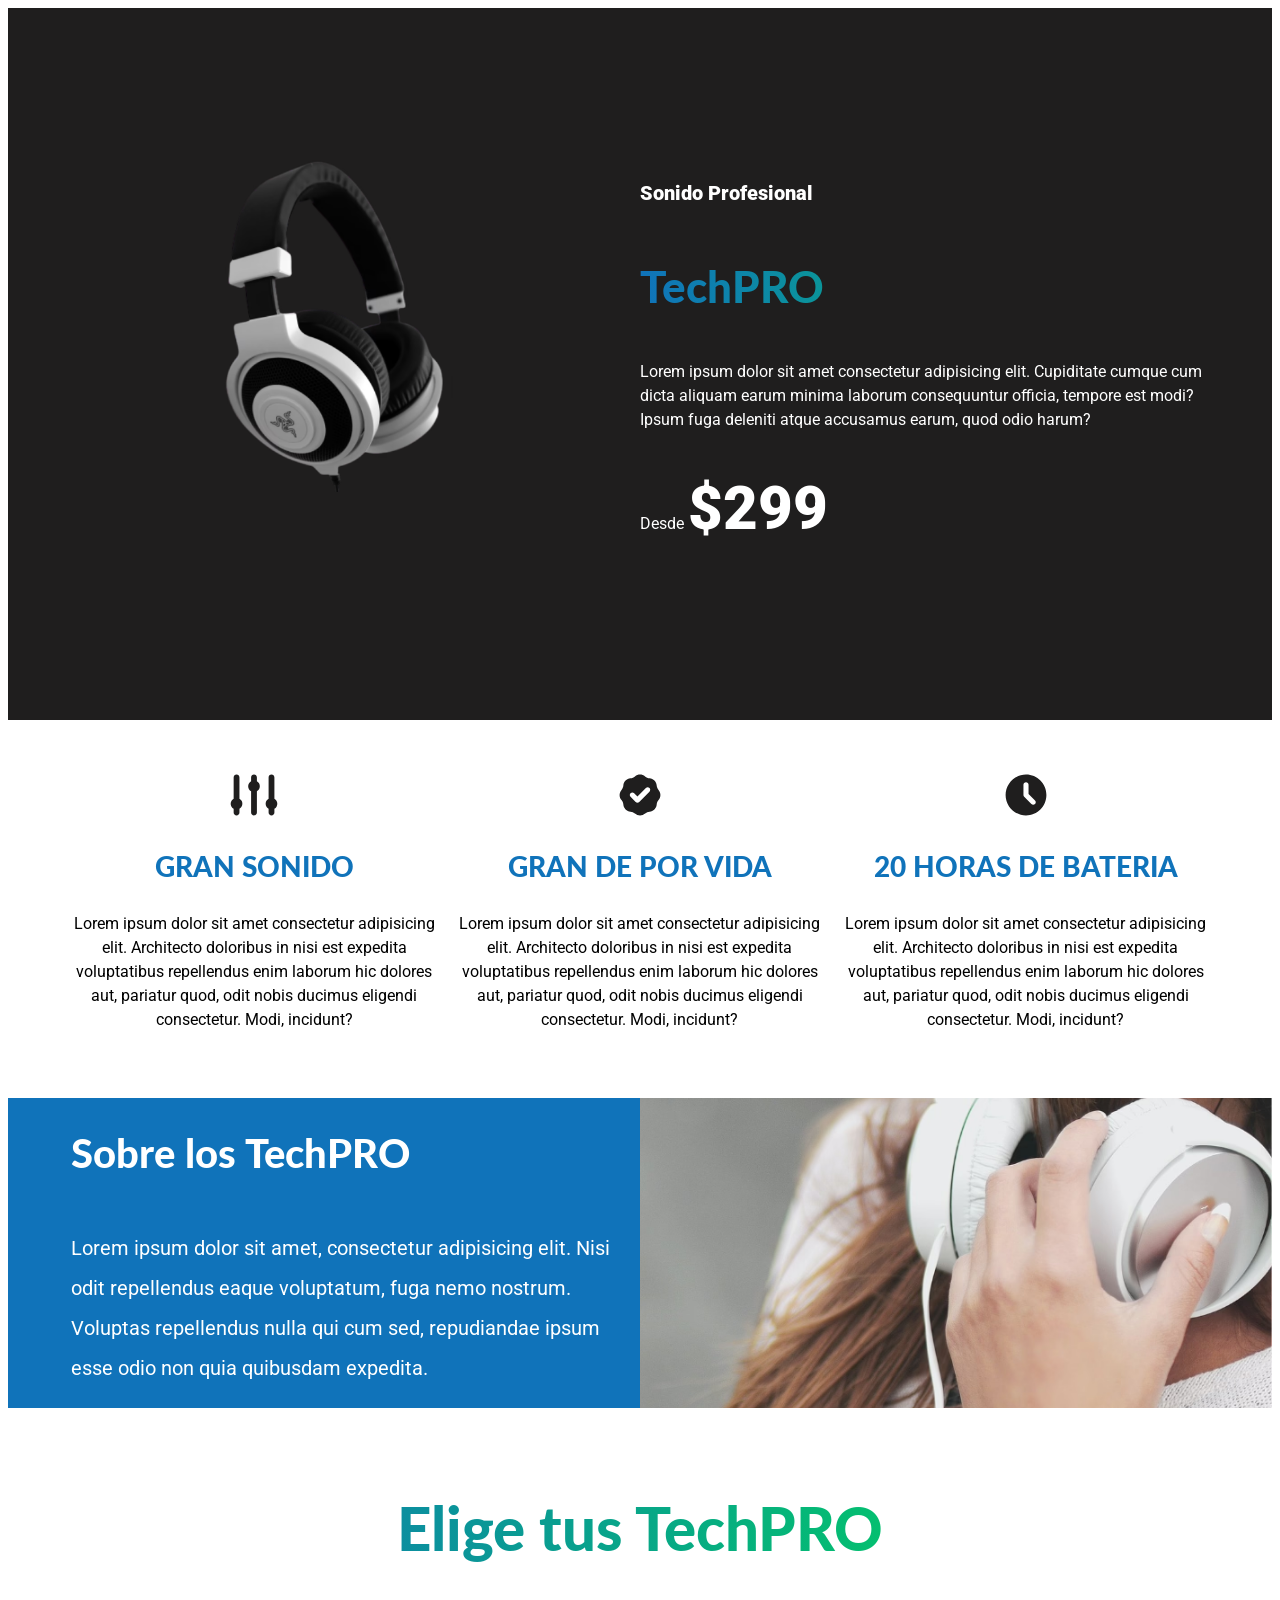
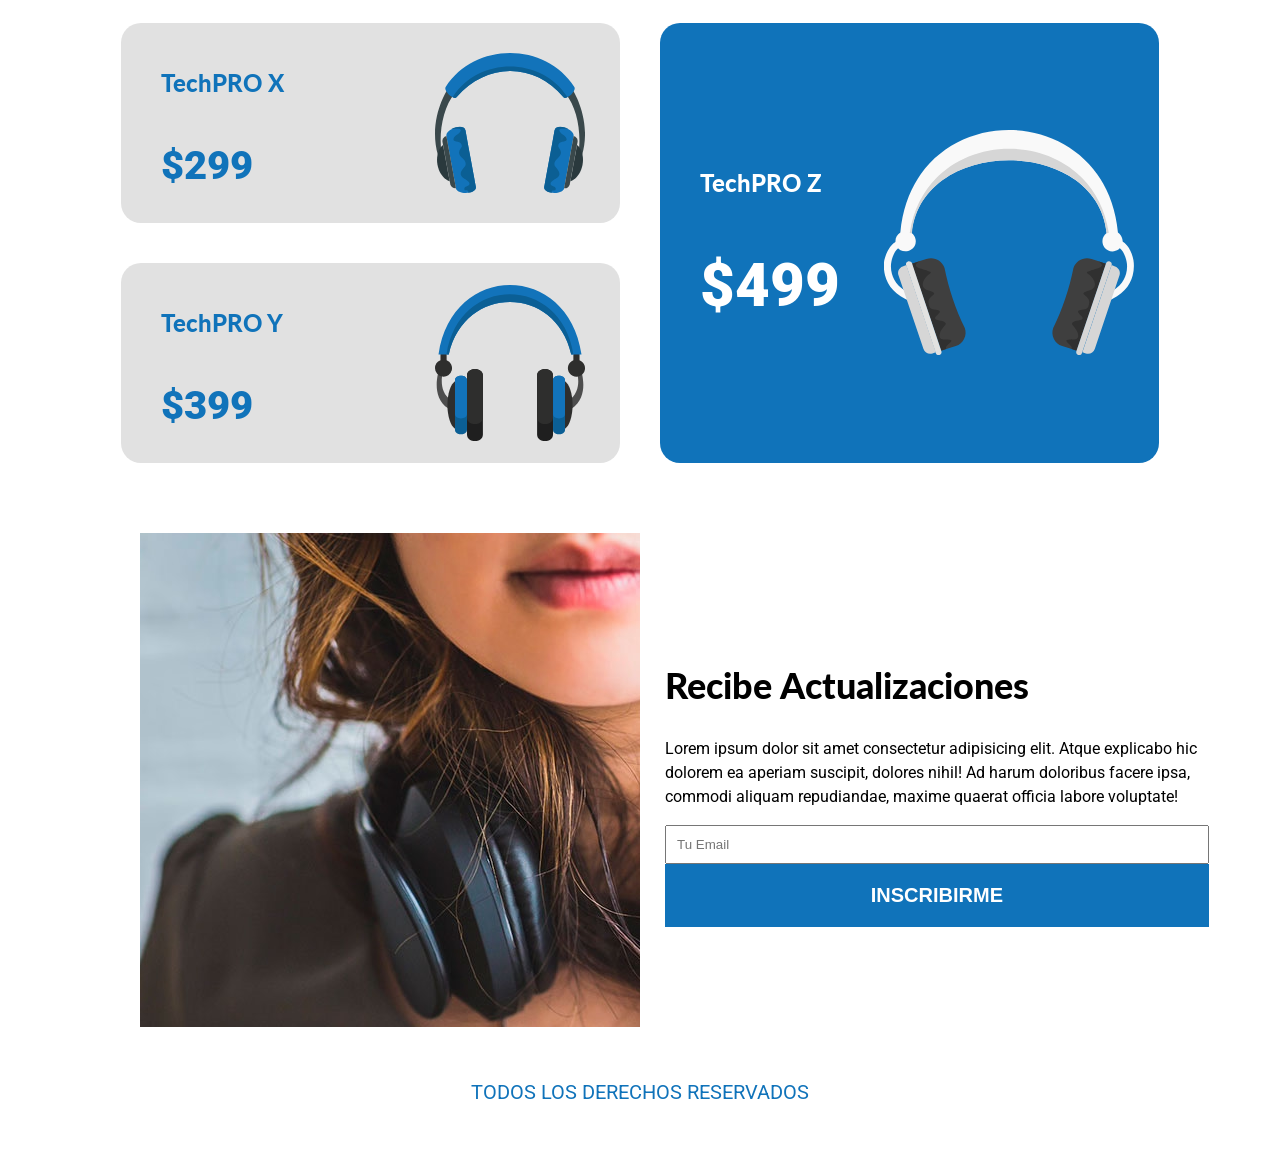
<file: index.html>
<!DOCTYPE html>
<html lang="en">
<head>
    <meta charset="UTF-8">
    <meta name="viewport" content="width=device-width, initial-scale=1.0">
    <title>TechPRO</title>

    <link rel="preconnect" href="https://fonts.googleapis.com">
    <link rel="preconnect" href="https://fonts.gstatic.com" crossorigin>
    <link href="https://fonts.googleapis.com/css2?family=Roboto:ital,wght@0,100..900;1,100..900&display=swap" rel="stylesheet">

    <link rel="preconnect" href="https://fonts.googleapis.com">
    <link rel="preconnect" href="https://fonts.gstatic.com" crossorigin>
    <link href="https://fonts.googleapis.com/css2?family=Lato:ital,wght@0,100;0,300;0,400;0,700;0,900;1,100;1,300;1,400;1,700;1,900&family=Roboto:ital,wght@0,100..900;1,100..900&display=swap" rel="stylesheet">
    <link rel="stylesheet" href="css/styles.css">

</head>
<body>
    
    <header class="header">
        <div class="contenedor contenido-header">
            <div class="imagen-header">
                    <picture>
                        <source
                            sizes="1920w"
                            srcset="img/header.avif 1920w"
                            type="image/avif">
                    
                        <source
                            sizes="1920w"
                            srcset="img/header.webp 1920w"
                            type="image/webp">
                    
                        <source
                            sizes="1920w"
                            srcset="img/header.png 1920w"
                            type="image/jpeg">
                    
                        <img
                            loading="lazy"decoding="async"src="img/header.png"alt="imagen"width="500"height="300">
                    
                    </picture>
                </div><!--.imagen-header-->

        <div class="texto-header">
            <p class="tagline-producto">Sonido Profesional</p>
            <h1 class="mombre-producto degradado-verde">TechPRO</h1>
            <p class="descripcion-producto">Lorem ipsum dolor sit amet consectetur adipisicing elit. Cupiditate cumque cum dicta aliquam earum minima laborum consequuntur officia, tempore est modi? Ipsum fuga deleniti atque accusamus earum, quod odio harum?                
            </p>
            <p class="precio-producto">Desde <span>$299</span></p>
        </div>
    </div>
    </header>
    <section class="contenedor">
        <div class="iconos">
            <div class="icono">
                <img src="img/icono-sonido.svg" alt="imagen icono">
                <h3>Gran Sonido</h3>
                <P>Lorem ipsum dolor sit amet consectetur adipisicing elit. Architecto doloribus in nisi est expedita voluptatibus repellendus enim laborum hic dolores aut, pariatur quod, odit nobis ducimus eligendi consectetur. Modi, incidunt?
                </P>
            </div>

            <div class="icono">
                <img src="img/icono-garantia.svg" alt="imagen icono">
                <h3>Gran de por vida</h3>
                <P>Lorem ipsum dolor sit amet consectetur adipisicing elit. Architecto doloribus in nisi est expedita voluptatibus repellendus enim laborum hic dolores aut, pariatur quod, odit nobis ducimus eligendi consectetur. Modi, incidunt?
                </P>
            </div>

            <div class="icono">
                <img src="img/icono-bateria.svg" alt="imagen icono">
                <h3>20 Horas de bateria</h3>
                <P>Lorem ipsum dolor sit amet consectetur adipisicing elit. Architecto doloribus in nisi est expedita voluptatibus repellendus enim laborum hic dolores aut, pariatur quod, odit nobis ducimus eligendi consectetur. Modi, incidunt?
                </P>
            </div>
        </div>
    </section>

    <section class="sobre-tech">
        <div class="contenedor sobre-tech-grid">
            <div class="texto-sobre-tech">
                <h2>Sobre los <span>TechPRO</span></h2>
                <p>
                    Lorem ipsum dolor sit amet, consectetur adipisicing elit. Nisi odit repellendus eaque voluptatum, fuga nemo nostrum. Voluptas repellendus nulla qui cum sed, repudiandae ipsum esse odio non quia quibusdam expedita.
                </p>
            </div>
        </div>
    </section>
    <main class="contenedor modelos">
        <h2 class="text-center degradado-verde header-modelos">Elige tus TechPRO</h2>

        <div class="listado-modelos">
            <div class="modelo modelo-x">
                <h3>TechPRO X</h3>
                <p class="precio">$299</p>
            </div>
                <div class="modelo modelo-y">
                <h3>TechPRO Y</h3>
                <p class="precio">$399</p>
            </div>
                <div class="modelo modelo-z">
                <h3>TechPRO Z</h3>
                <p class="precio">$499</p>
            </div>
        </div>
    </main>
    <section class="newsletter">
        <div class="contenido-newsletter contenedor">
            <div class="texto-newsletter">
                <h2>Recibe Actualizaciones</h2>
                <p>Lorem ipsum dolor sit amet consectetur adipisicing elit. Atque explicabo hic dolorem ea aperiam suscipit, dolores nihil! Ad harum doloribus facere ipsa, commodi aliquam repudiandae, maxime quaerat officia labore voluptate!
                </p>
                <form class="formulario">
                    <div class="input">
                        <input type="text" placeholder="Tu Email">
                    </div>
                    <input type="submit" value="Inscribirme">
                </form>
            </div>
        </div>
    </section>

    <footer class="footer">
        <p>Todos los derechos reservados</p>
    </footer>

    <script src="js/imagenes.js">

    </script>
</body>
</html>
</file>
<file: css/styles.css>
:root {
    --Primario:#1073BA;
    --secundario:#00Da55;
    --gris:#3B3B3B;
    --blanco:#FFFFFF;
    --negro:#1F1E1E;
    --grisClaro:#E1E1E1;

    --separacion:5rem;

    --FuentePrincipal: 'Roboto', sans-serif;
    --FuenteSecundaria: 'Lato', sans-serif;
}


html{
    box-sizing: border-box;
    font-size: 62.5%;
}
*,*:before, *:after{
    box-sizing: inherit;
}
body {
    font-family: var(--FuentePrincipal);
    font-size: 1.6rem;
    line-height: 1.5;
}

/**Globales **/
.contenedor{
    max-width: 120rem;
    width: 90%;
    margin: 0 auto;
}
h1,h2,h3{
    font-weight: 900;
    font-family: var(--FuenteSecundaria);
    margin:calc(var(--separacion) / 2 )0;
}
h1 {
    font-size: 4.4rem;
}
h2 {
    font-size: 3.6rem;
}
h3 {
    font-size: 2.8rem;
}
img {
    max-width: 100%;
    display: block;
    height: auto;
}

/**Utilidades**/
.text-center {
    text-align: center;
}


/**Degradados**/

.degradado-verde {
    color: transparent;
    background:linear-gradient(to right, var(--Primario) 0%,var(--secundario)100%) ;
    -webkit-background-clip: text;
    background-clip: text;
}
/**header**/
.header {
    background-color: var(--negro);
    padding: calc(var(--separacion) * 3) 0;
    color: var(--blanco);
}


@media (min-width: 768px) {
    .contenido-header{
        display:grid;
        grid-template-columns: repeat(2, 1fr);
    }
}
.texto-header{
    text-align: center;
    padding-top: var(--separacion);
}

@media (min-width:768px) {
    .texto-header{
        text-align: left;
        display: flex;
        flex-direction: column;
        justify-content: space-between;
        padding: 0;
    }
}
.text-header p{
    margin: 0;
}

.tagline-producto{
    font-size: 2rem;
    font-weight: 900;
}
.nombre-producto{
    font-weight: 6rem;
}

@media (min-width:768px) {
    .nombre-producto{
        font-weight: 10rem;
        margin:0;
        line-height: 1;
    }
}
.precio-producto span{
    font-size: 6rem;
    font-weight: 900;
}
/**iconos**/
.iconos{
    padding: var(--separacion)0;
}
@media (min-width:768px) {
    .iconos {
        display: flex;
        gap:2rem;
    }
}
.icono {
    text-align: center;
    margin-bottom: calc(var(--separacion) /2);
}
.icono:last-of-type{
    margin: 0;
}
@media (min-width:768px) {
    .icono{
        margin: 0;
    }
}
.icono img {
    width: 5rem;
    margin: 0 auto;
}
.icono h3{
    color: var(--Primario);
    text-transform: uppercase;
    margin-top: calc( var(--separacion) /2);
}

/**Sobre los tech PRO**/
.sobre-tech{
    background-position: right;
    background-repeat:repeat ,no-repeat ;
    background-size: 100%, 110rem ;

}
@media (min-width:768px) {
    .sobre-tech{
    background-image: linear-gradient(to bottom ,transparent 50%,var(--Primario)0%), 
    url(../img/imagen-mujer.jpg);
    background-repeat:repeat ,no-repeat ;
    }

.notavif .notwebp .sobre-tech{
    background-image: linear-gradient(to bottom,transparent 50%,var(--Primario)0%), 
    url(../img/imagen-mujer.jpg);
}
.webp .sobre-tech{
    background-image: linear-gradient(to bottom,transparent 50%,var(--Primario)0%), 
    url(../img/imagen-mujer.webp);

}
.avif .sobre-tech{
    background-image: linear-gradient(to bottom,transparent 50%,var(--Primario)0%), url(../img/imagen-mujer.avif);
}
}
@media (min-width:768px){
    .sobre-tech{
    
    background-repeat:repeat ,no-repeat ;
    }
    .notavif.notwebp .sobre-tech{
        background-image: linear-gradient(to left ,transparent 50%,var(--Primario)0%), 
    url(../img/imagen-mujer.jpg);
    }
    .webp .sobre-tech{
        background-image: linear-gradient(to left ,transparent 50%,var(--Primario)0%), 
        url(../img/imagen-mujer.webp);
    
    }
    .avif .sobre-tech{
        background-image: linear-gradient(to left ,transparent 50%,var(--Primario)0%), 
        url(../img/imagen-mujer.avif);
    
    }
}
@media (min-width: 1600px){
    .sobre-tech{
        background-size: 100%,210rem;
    }
} 

.sobre-tech-grid {
    display: grid;
    grid-template-rows:repeat(2,40rem);
    row-gap: var(--separacion);
}
@media (min-width:768px) {
    .sobre-tech-grid{
        grid-template-rows: unset;
        row-gap: unset;
        grid-template-columns: repeat(2 ,1fr);
        column-gap: 4rem;

    }

}
.texto-sobre-tech{
    grid-row: 2/3;
    color: var(--blanco);
    display: flex;
    flex-direction:column ;
    justify-content: space-around;
    padding-bottom: var(--separacion);
}
@media (min-width:768px) {
    .texto-sobre-tech{
        padding-bottom: 0;
    }

}
.texto-sobre-tech h2{
        font-size:4rem;
    }
.texto-sobre-tech p{
    font-size: 2rem;
    line-height:2;
}
/**Modelos**/
.modelos{
    padding: var(--separacion);
}

.header-modelos {
    font-size: 6rem;
    margin-bottom: var(--separacion);
}

.listado-modelos {
    display: flex;
    margin-bottom: 2rem;
    flex-direction: column-reverse;
}
@media (min-width:992px) {
    .listado-modelos{
        display: grid;
        grid-template-columns: repeat(2 , 1fr);
        grid-template-rows: repeat(2,20rem);
        gap: 4rem;
    }
}

.modelo{
    background-color: var(--grisClaro);
    margin-bottom: 2rem;
    padding-left: 4rem ;
    color: var(--Primario);
    border-radius: 2rem;
    min-height: 20rem;
    background-repeat: no-repeat;
    background-position: 90% center;
    background-size:15rem;
    display: flex;
    flex-direction: column;
    justify-content: center;
    transition-property: transform background-size ;
    transition-duration: .3s;
}
.modelo:hover{
    transform:scale(1.1);
    background-size: 30rem;
}
@media (min-width:992px) {
    .modelo{
        margin-bottom: 0;
    }

}
.modelo h3{
    font-size: 2.4rem;
}
.modelo .precio{
    font-size: 4rem;
    font-weight: 900;
    line-height: 0;
}
.modelo:first-of-type{
    margin-bottom: 0;
}
.modelo-x{
    background-image:url(../img/modelo-x.svg);

}
.modelo-y{
    background-image:url(../img/modelo-y.svg);
}
.modelo-z{
    background-image: url(../img/modelo-z.svg);
    background-color:var(--Primario) ;
    color: var(--blanco);
}
@media (min-width:992px) {
    .modelo-z{
        grid-column:2/3 ;
        grid-row:1/3;
        background-size: 25rem;
    }
    .modelo-z h3{
        font-family: 2rem;
    }

}
.modelo-z .precio{
    font-size: 6rem;
}

/**newsletter**/

.newsletter{
    background-image: linear-gradient(to bottom,transparent 50%, var(--blanco) 0%), url(../img/newsletter.jpg);
    background-position:top center;
    background-repeat: no-repeat;
    background-size: 100%,70rem;
}
.notavif.notwebp .newsletter{
    background-image: linear-gradient(to bottom,transparent 50%, var(--blanco) 0%), url(../img/newsletter.jpg);

}

.webp .newsletter{
    background-image: linear-gradient(to bottom,transparent 50%, var(--blanco) 0%), url(../img/newsletter.webp;)
}

.avif .newsletter{
    background-image: linear-gradient(to bottom,transparent 50%, var(--blanco) 0%), url(../img/newsletter.avif);
}
@media (min-width: 768px){
    .newsletter{
    background-size: 100% ,100rem;
    padding: 10rem 0;
}
.notavif.notwebp .newsletter{
    background-image: linear-gradient(to right,transparent 50%, var(--blanco) 0%), url(../img/newsletter.jpg);

}

.webp .newsletter{
    background-image: linear-gradient(to right,transparent 50%, var(--blanco) 0%), url(../img/newsletter.webp;)
}

.avif .newsletter{
    background-image: linear-gradient(to right,transparent 50%, var(--blanco) 0%), url(../img/newsletter.avif);
}
}
@media (min-width: 1600px){
    .newsletter{
        background-image: linear-gradient(to right,transparent 50%, var(--blanco) 0%), url(../img/newsletter.avif);
        background-size: 100%,200rem;
        background-position: center 0% -30rem;
    }
} 
.contenido-newsletter{
    display: grid;
    grid-template-rows: repeat(2,30rem);
    gap: var(--separacion);
}
@media (min-width: 768px){
    .contenido-newsletter{
        grid-template-rows: unset;
        grid-template-columns: repeat(2,1fr);
    }
} 

.texto-newsletter{
    grid-row: 2/3;
}
@media (min-width: 768px){
    .texto-newsletter{
        grid-row: unset;
        grid-column: 2/3;
    }
} 


.formulario input[type="text"]{
    width: 100%;
    padding: 1rem;


}
.formulario input[type="submit"]{
    width: 100%;
    padding: 2rem;
    background-color: var(--Primario);
    color: var(--blanco);
    text-transform: uppercase;
    font-size: 2rem;
    font-weight: 900;
    border: none;

}

/**footer**/
.footer p{
    text-align: center;
    font-family: var(--FuentePrincipal);
    text-transform: uppercase;
    font-size: 2rem;
    color: var(--Primario);
    padding: 3rem 0;
}
</file>
